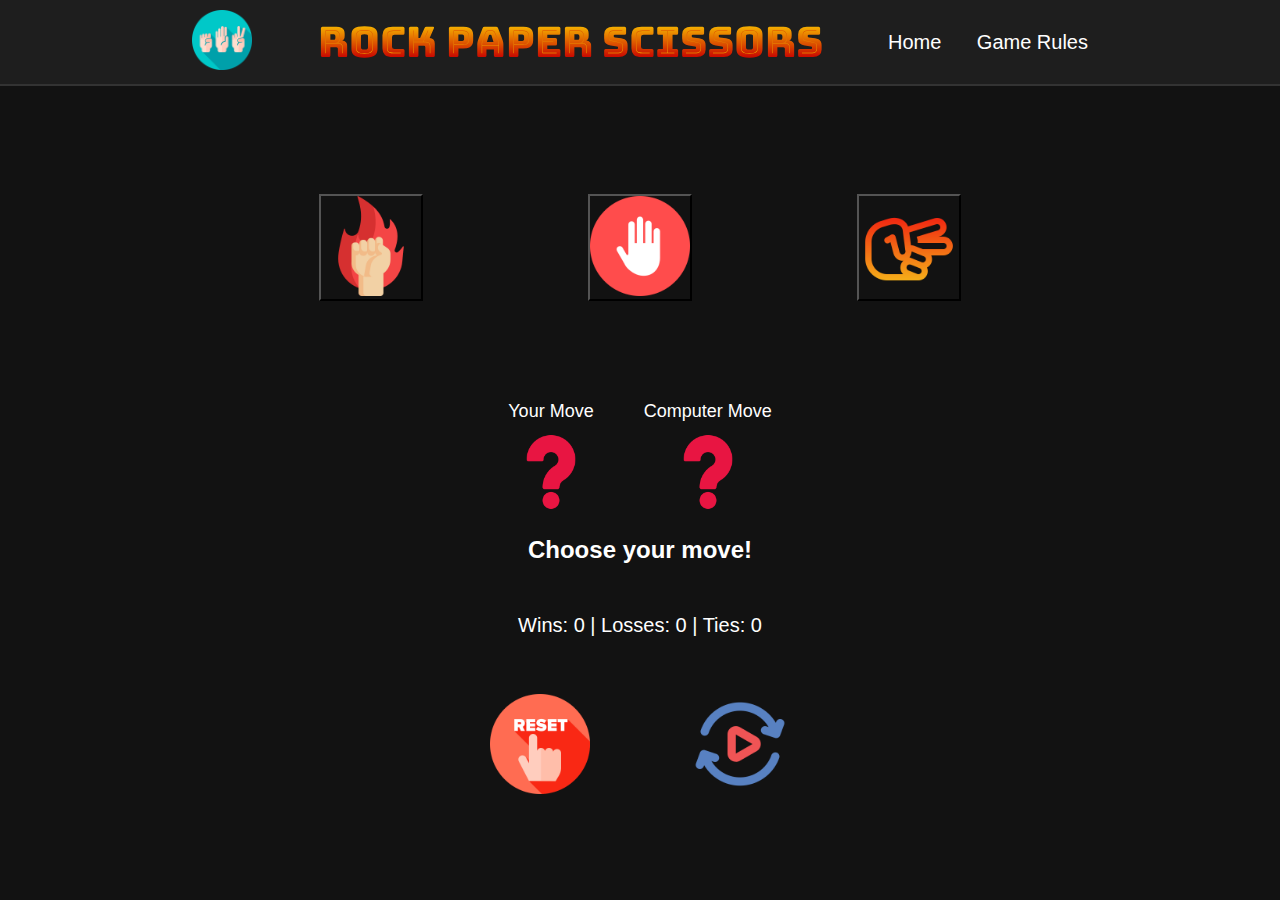
<file: index.html>
<!DOCTYPE html>
<html lang="en">
  <head>
    <meta charset="UTF-8" />
    <meta name="viewport" content="width=device-width, initial-scale=1.0" />
    <title>Rock Paper Scissors</title>
    <link rel="stylesheet" href="styles/navbar.css" />
    <link rel="stylesheet" href="styles/index.css" />
  </head>
  <body>
    <nav class="navbar">
      <div class="logo-container">
        <img
          class="logo"
          src="images/rock-paper-scissors.png"
          alt="Game Logo"
        />
      </div>
      <h1>Rock Paper Scissors</h1>
      <ul class="nav-links">
        <li><a href="#">Home</a></li>
        <li><a href="gameRules.html">Game Rules</a></li>
      </ul>
    </nav>

    <main>
      <div class="game-container">
        <div class="rps-buttons">
          <button class="rock">
            <img src="images/rock.png" alt="" height="100px" />
          </button>
          <button class="paper">
            <img src="images/paper.png" alt="" height="100px" />
          </button>
          <button class="scissors">
            <img src="images/scissors.png" alt="" height="100px" />
          </button>
        </div>

        <div class="result-display">
          <div class="moves">
            <div class="move">
              <p>Your Move</p>
              <img id="player-move" src="images/question.png" alt="?" />
            </div>
            <div class="move">
              <p>Computer Move</p>
              <img id="computer-move" src="images/question.png" alt="?" />
            </div>
          </div>
          <h2 id="result-text">Choose your move!</h2>
        </div>

        <div class="score">
          <p>
            Wins: <span id="wins">0</span> | Losses:
            <span id="losses">0</span> | Ties: <span id="ties">0</span>
          </p>
        </div>

        <div class="controls">
          <button class="reset">
            <img src="images/reset.png" alt="Reset" height="100px" />
          </button>
          <button class="auto">
            <img src="images/autoplay.png" alt="Auto Play" height="100px" />
          </button>
        </div>
      </div>
    </main>

    <script src="scripts/index.js"></script>
  </body>
</html>
</file>
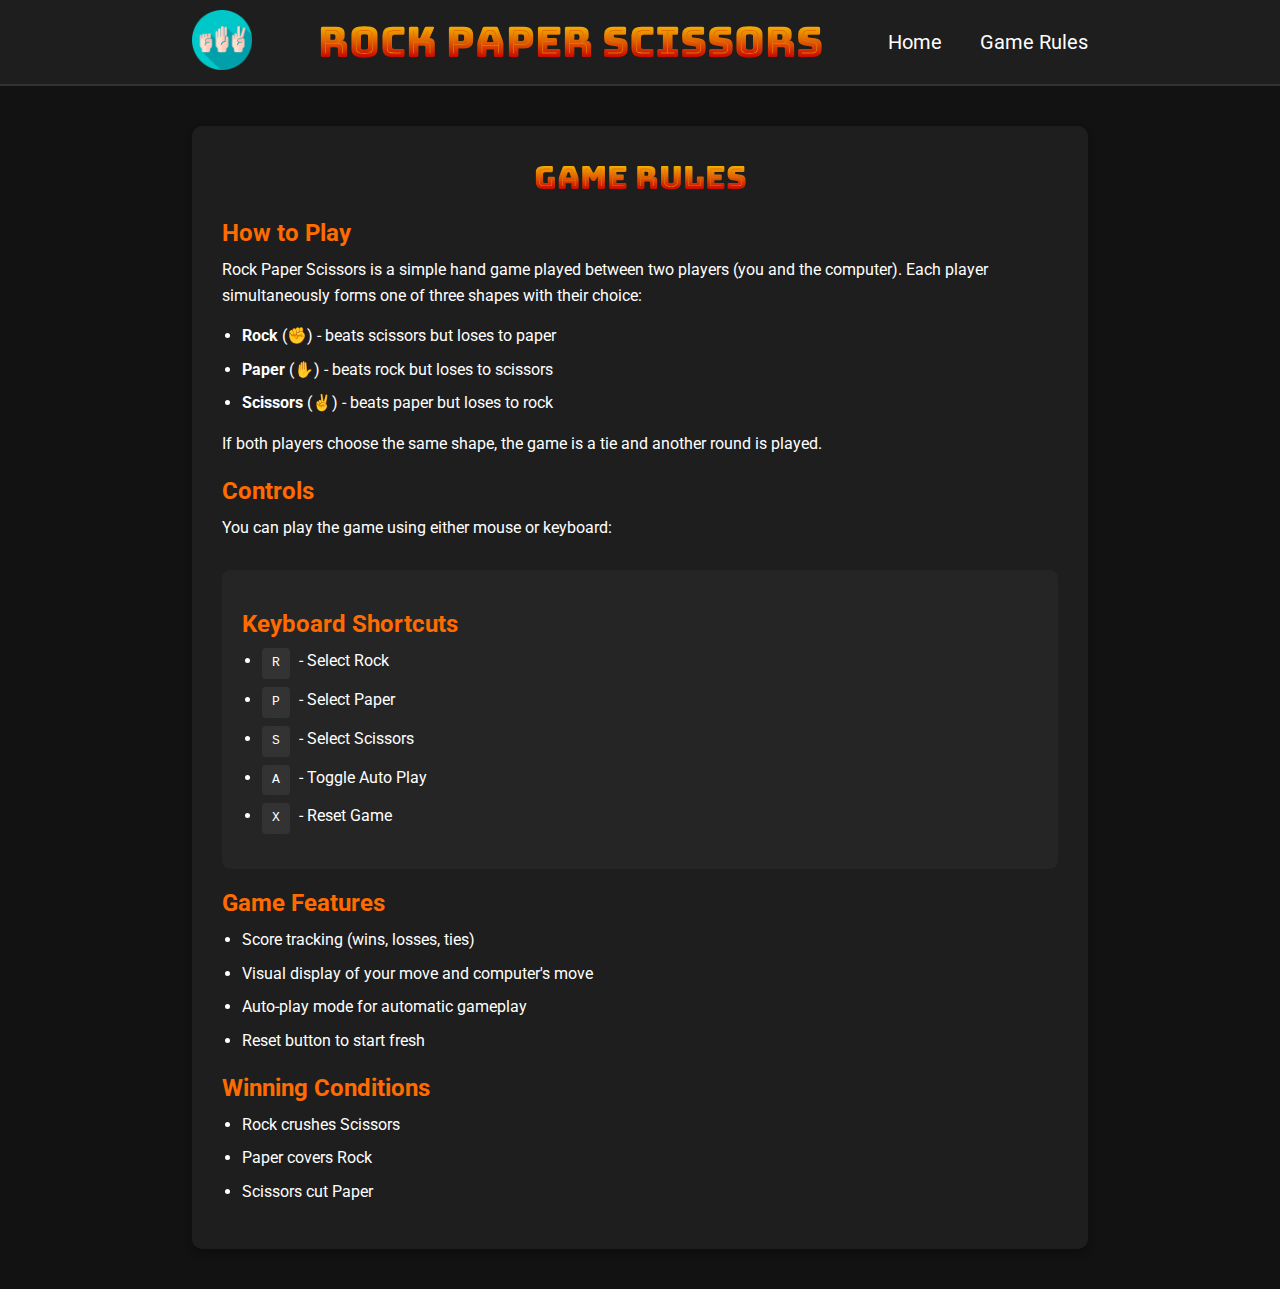
<file: gameRules.html>
<!DOCTYPE html>
<html lang="en">
  <head>
    <meta charset="UTF-8" />
    <meta name="viewport" content="width=device-width, initial-scale=1.0" />
    <title>Game Rules - Rock Paper Scissors</title>
    <link rel="stylesheet" href="styles/navbar.css" />
    <link rel="stylesheet" href="styles/gameRules.css" />
  </head>
  <body>
    <nav class="navbar">
      <div class="logo-container">
        <img
          class="logo"
          src="images/rock-paper-scissors.png"
          alt="Game Logo"
        />
      </div>
      <h1>Rock Paper Scissors</h1>
      <ul class="nav-links">
        <li><a href="index.html">Home</a></li>
        <li><a href="#">Game Rules</a></li>
      </ul>
    </nav>

    <main>
      <div class="rules-container">
        <h2>Game Rules</h2>

        <h3>How to Play</h3>
        <p>
          Rock Paper Scissors is a simple hand game played between two players
          (you and the computer). Each player simultaneously forms one of three
          shapes with their choice:
        </p>

        <ul>
          <li>
            <strong>Rock</strong> (✊) - beats scissors but loses to paper
          </li>
          <li>
            <strong>Paper</strong> (✋) - beats rock but loses to scissors
          </li>
          <li>
            <strong>Scissors</strong> (✌️) - beats paper but loses to rock
          </li>
        </ul>

        <p>
          If both players choose the same shape, the game is a tie and another
          round is played.
        </p>

        <h3>Controls</h3>
        <p>You can play the game using either mouse or keyboard:</p>

        <div class="keyboard-controls">
          <h3>Keyboard Shortcuts</h3>
          <ul>
            <li><span class="key">R</span> - Select Rock</li>
            <li><span class="key">P</span> - Select Paper</li>
            <li><span class="key">S</span> - Select Scissors</li>
            <li><span class="key">A</span> - Toggle Auto Play</li>
            <li><span class="key">X</span> - Reset Game</li>
          </ul>
        </div>

        <h3>Game Features</h3>
        <ul>
          <li>Score tracking (wins, losses, ties)</li>
          <li>Visual display of your move and computer's move</li>
          <li>Auto-play mode for automatic gameplay</li>
          <li>Reset button to start fresh</li>
        </ul>

        <h3>Winning Conditions</h3>
        <ul>
          <li>Rock crushes Scissors</li>
          <li>Paper covers Rock</li>
          <li>Scissors cut Paper</li>
        </ul>
      </div>
    </main>
  </body>
</html>
</file>
<file: styles/navbar.css>
.navbar {
  display: flex;
  justify-content: space-between;
  align-items: center;
  padding: 10px 15%;
  background-color: #1e1e1e;
  border-bottom: 2px solid #333;
}

.logo-container img {
  height: 60px;
}

.navbar h1 {
  font-family: "Bungee Spice", cursive;
  font-size: 42px;
  text-align: center;
}

.nav-links {
  display: flex;
  justify-content: space-between;
  min-width: 200px;
}

.nav-links li {
  list-style: none;
}

.nav-links a {
  text-decoration: none;
  font-size: 20px;
  color: white;
  transition: color 0.3s, fontSize 0.3s;
}

.nav-links a:hover {
  color: #ff6b00;
  font-size: 24px;
}
</file>
<file: styles/index.css>
@import url("https://fonts.googleapis.com/css2?family=Bungee+Spice&display=swap");

* {
  margin: 0;
  padding: 0;
  box-sizing: border-box;
}

body {
  background-color: #121212;
  color: white;
  font-family: "Roboto", sans-serif;
  min-height: 100vh;
  display: flex;
  flex-direction: column;
}

main {
  flex: 1;
  padding: 20px 5%;
  display: flex;
  flex-direction: column;
  align-items: center;
}

.game-container {
  width: 100%;
  max-width: 1200px;
  margin-top: 30px;
}

.rps-buttons {
  display: flex;
  justify-content: space-around;
  padding: 0 15%;
  margin-top: 5%;
}

.rps-buttons button {
  background: none;
  cursor: pointer;
  transition: transform 0.2s;
}

.rps-buttons button:hover {
  transform: scale(1.3);
}

.result-display {
  text-align: center;
  margin: 100px 0 50px;
}

.moves {
  display: flex;
  justify-content: center;
  gap: 50px;
  margin-bottom: 20px;
}

.move p {
  font-size: 18px;
}

.move img {
  height: 80px;
  margin-top: 10px;
}

.score {
  font-size: 20px;
  margin-bottom: 20px;
  text-align: center;
}

.controls {
  display: flex;
  justify-content: center;
  gap: 100px;
  margin-top: 5%;
}

.controls button {
  background: none;
  border: none;
  cursor: pointer;
}

.controls button img {
  transition: backgroundColor 0.3s;
}

.controls button:hover img {
  background-color: palegoldenrod;
}
</file>
<file: styles/gameRules.css>
@import url("https://fonts.googleapis.com/css2?family=Bungee+Spice&family=Roboto:wght@400;700&display=swap");

* {
  margin: 0;
  padding: 0;
  box-sizing: border-box;
}

body {
  background-color: #121212;
  color: white;
  font-family: "Roboto", sans-serif;
  min-height: 100vh;
  display: flex;
  flex-direction: column;
}

main {
  flex: 1;
  padding: 40px 15%;
  display: flex;
  flex-direction: column;
}

.rules-container {
  background-color: #1e1e1e;
  border-radius: 10px;
  padding: 30px;
  box-shadow: 0 4px 8px rgba(0, 0, 0, 0.3);
}

.rules-container h2 {
  font-family: "Bungee Spice", cursive;
  font-size: 32px;
  margin-bottom: 20px;
  text-align: center;
}

.rules-container h3 {
  color: #ff6b00;
  margin: 20px 0 10px;
  font-size: 24px;
}

.rules-container p,
.rules-container ul {
  margin-bottom: 15px;
  line-height: 1.6;
}

.rules-container ul {
  padding-left: 20px;
}

.rules-container li {
  margin-bottom: 8px;
}

.keyboard-controls {
  margin-top: 30px;
  background-color: #252525;
  padding: 20px;
  border-radius: 8px;
}

.key {
  display: inline-block;
  background-color: #333;
  color: white;
  padding: 5px 10px;
  border-radius: 4px;
  margin-right: 5px;
  font-family: monospace;
}
</file>
